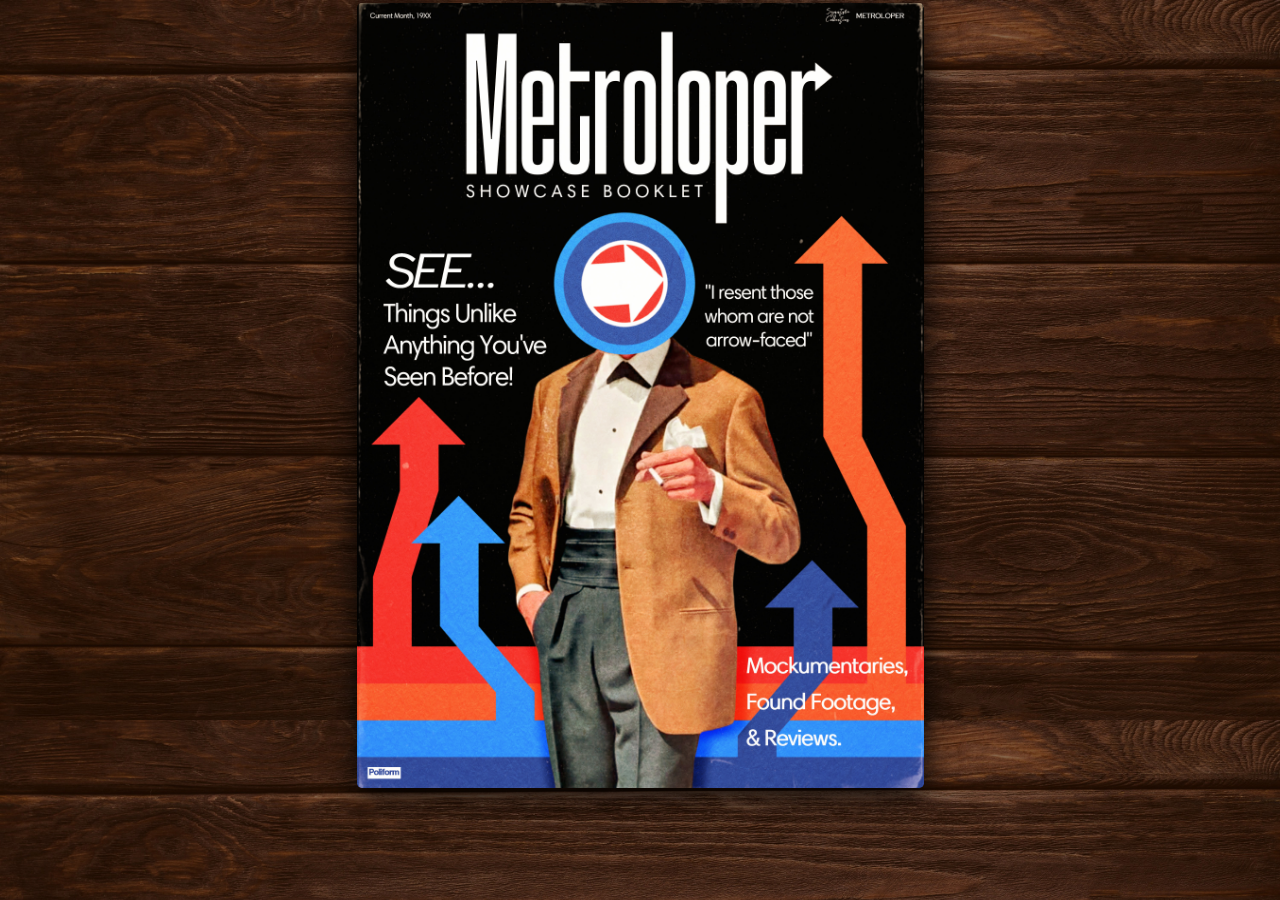
<file: index.html>
<!DOCTYPE html>
<html lang="en">
	<head>
		<title>METROLOPER</title>

		<link rel="icon" sizes="192x192" href="/assets/icon.ico" type="image/x-icon">
		<link rel="shortcut icon" href="/assets/icon.ico" type="image/x-icon">
		<link rel="apple-touch-icon" href="/assets/icon.ico" type="image/x-icon">

		<link rel="stylesheet" href="/scripts/style.css">
		
		<meta charset="UTF-8"/>
		<meta name="keywords" content="metroloper, the metroloper, METROLOPER, ratman team, ratmanteam, terrifier circus, circo terrorifico, netvision, black worm, jeff the ripper, recovered footage, the butterfly site, the static speaks, go to sleep, ct console, ingsoc propaganda, bbc meteorite alert hijacking, selene 572, flines, farawaydrip30">
		<meta name="viewport" content="width=800, height=device-height, initial-scale=0.5, shrink-to-fit=no, minimum-scale=0.5" />
	
		<link rel="preload" as="image" href="/assets/page-assets/cover.jpg" fetchpriority="high">
		<link rel="preload" as="image" href="/assets/page-assets/page1.jpg" fetchpriority="high">
		<link rel="preload" as="image" href="/assets/page-assets/page2.jpg" fetchpriority="high">
		<link rel="preload" as="image" href="/assets/page-assets/page3.png" fetchpriority="high">
		<link rel="preload" as="image" href="/assets/page-assets/page4.png" fetchpriority="high">
		<link rel="preload" as="image" href="/assets/page-assets/page5.png" fetchpriority="high">
		<link rel="preload" as="image" href="/assets/page-assets/page6.jpg" fetchpriority="high">
		
		<!-- Social Media Preview -->
		<meta property="og:title" content="Welcome to METROLOPER">
		<meta property="og:type" content="website">
		<meta property="og:url" content="https://metroloper.com">
		
		<meta property="og:image" content="https://metroloper.github.io/assets/embed_800x.png">
		<meta property="og:image:width" content="800">
		<meta property="og:image:height" content="640">
		<!-- <meta name="theme-color" content="#6B24AE"> -->
		
		<!-- Twitter Preview -->
		<meta property="twitter:title" content="Welcome to METROLOPER">
		<meta property="twitter:site" content="METROLOPER">
		<meta property="twitter:card" content="summary_large_image">
		<meta property="twitter:image:src" content="https://metroloper.github.io/assets/embed_800x.png">
	</head>

	<body>
		<div class="page_main">
			<center>
			
			<table>
				<td id="left_arrow" style="opacity: 0;">
				<svg onclick="previousPage()" class="flipped_arrow_button" data-bbox="20.5 20 160 160" viewBox="0 0 201 200" height="42" width="42" xmlns="http://www.w3.org/2000/svg" data-type="shape">
					<g>
						<path d="M100.5 20c-44.183 0-80 35.817-80 80s35.817 80 80 80 80-35.817 80-80-35.817-80-80-80m13.803 120.144-11.689-11.688 20.367-20.367H44.623v-16.53h78.358l-20.367-20.367 11.689-11.689 40.32 40.321z"/>
					</g>
				</svg>
				</td>
				
				<td class="page_section" id="page_section">
					<a onclick="switchToPage(1)"><img class="full_page pointer" src="/assets/page-assets/cover.jpg" width="567" height="785" loading="eager"></a>
				</td>
				
				<td id="right_arrow" style="opacity: 0;">
					<svg onclick="nextPage()" class="arrow_button" data-bbox="20.5 20 160 160" viewBox="0 0 201 200" height="42" width="42" xmlns="http://www.w3.org/2000/svg" data-type="shape">
						<g>
							<path d="M100.5 20c-44.183 0-80 35.817-80 80s35.817 80 80 80 80-35.817 80-80-35.817-80-80-80m13.803 120.144-11.689-11.688 20.367-20.367H44.623v-16.53h78.358l-20.367-20.367 11.689-11.689 40.32 40.321z"/>
						</g>
					</svg>
				</td>
				
				<map name="page_2_map">
				  <a href="/watchlist"><area id="watchlist_top" shape="rect" coords="0,192,320,295" onclick="location.href = '/watchlist';" onmouseover="page2Change(1)" onmouseout="page2Change(0)"></a>
				  <a class="pointer"><area id="works" shape="rect" coords="0,289,276,388" onclick="switchToPage(2)" onmouseover="page2Change(2)" onmouseout="page2Change(0)"></a>
				  <a href="/watchlist"><area id="watchlist_bottom" shape="rect" coords="0,452,567,780" onclick="location.href = '/watchlist';" onmouseover="page2Change(3)" onmouseout="page2Change(0)"></a>
				</map>
			</table>
			
			</center>
		</div>
		<script type="text/javascript" src="/scripts/script.js"></script>
	</body>
</html>
</file>
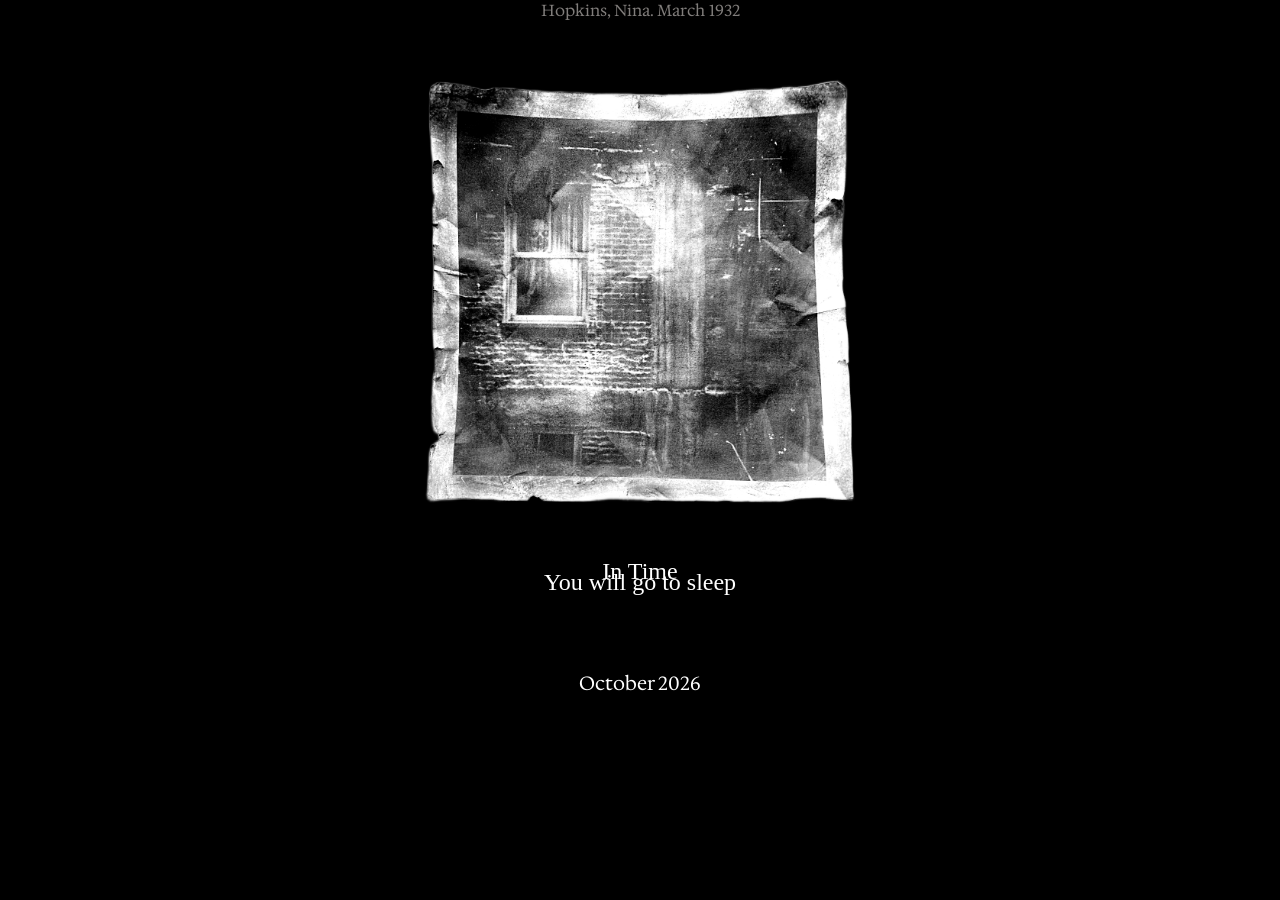
<file: october/index.html>
<!DOCTYPE html>
<html lang="en" style="background-image: none;">
	<head>
		<title>SLEEP</title>

		<!-- <link rel="icon" sizes="192x192" href="/assets/icon.ico" type="image/x-icon">
		<link rel="shortcut icon" href="/assets/icon.ico" type="image/x-icon">
		<link rel="apple-touch-icon" href="/assets/icon.ico" type="image/x-icon"> -->

		<link rel="stylesheet" href="/scripts/style.css">
		
		<meta charset="UTF-8"/>
		<meta name="keywords" content="metroloper, the metroloper, METROLOPER, ratman team, ratmanteam, terrifier circus, circo terrorifico, netvision, black worm, jeff the ripper, recovered footage, the butterfly site, the static speaks, go to sleep, ct console, ingsoc propaganda, bbc meteorite alert hijacking, selene 572, flines, farawaydrip30">
		<meta name="viewport" content="width=800, height=device-height, initial-scale=0.5, shrink-to-fit=no, minimum-scale=0.5" />
	
		<link rel="preconnect" href="https://fonts.googleapis.com">
		<link rel="preconnect" href="https://fonts.gstatic.com" crossorigin>
		<link href="https://fonts.googleapis.com/css2?family=Courier+Prime:ital,wght@0,400;0,700;1,400;1,700&family=Hedvig+Letters+Serif:opsz@12..24&family=Homemade+Apple&display=swap" rel="stylesheet">
	
		<style>
			.homemade-apple-regular {
			  font-family: "Homemade Apple", cursive;
			  font-weight: 400;
			  font-style: normal;
			}
			
			.hedvig-letters-serif {
			  font-family: "Hedvig Letters Serif", serif;
			  font-optical-sizing: auto;
			  font-weight: 400;
			  font-style: normal;
			}
			
			.courier-prime-regular {
			  font-family: "Courier Prime", monospace;
			  font-weight: 400;
			  font-style: normal;
			}

			.courier-prime-bold {
			  font-family: "Courier Prime", monospace;
			  font-weight: 700;
			  font-style: normal;
			}

			.courier-prime-regular-italic {
			  font-family: "Courier Prime", monospace;
			  font-weight: 400;
			  font-style: italic;
			}

			.courier-prime-bold-italic {
			  font-family: "Courier Prime", monospace;
			  font-weight: 700;
			  font-style: italic;
			}

			
			a {
				color: white;
			}
			
			p {
				color: black;
			}
		</style>
	</head>

	<body style="background-image: none;">
		<div class="page_main">
			<center>
				<div style="z-index: -1; position: absolute; width: 200px; text-align: left;">
					<p class="courier-prime-regular" style="font-size: 1.1em; margin-left: -14.5rem; margin-top: -1rem;">
						At the same time, Nina<br>Hopkins, Randy’s girlfriend<br>and a writer of the school's<br>newsletter, would publicize an<br>anecdote that happened to her<br>the week leading up to Randy’s<br>murder. She also attached a<br>picture to her story,<br>revealing that she had<br>potentially witnessed somebody<br>stalking Randy, although some<br>brushed off her story as fake.<br>Nina was positive that it was<br>
					</p>
				</div>
			
				<div style="z-index: 4;">
					<a class="hedvig-letters-serif" style="color: #807D7B; z-index: 2;">Hopkins, Nina. March 1932</a>
				</div>
				
				<a href="https://youtu.be/V6tEGzOung8?si=pQbCzTGGbNBUOHZc"><img style="width: 550px; margin-top: -6rem; z-index: 4;" src="/october/assets/picture.png"/></a>
				<br>

				<div style="margin-bottom: 2rem; margin-top: -8rem; z-index: 4; color: white;">
					<p class="homemade-apple-regular" style="font-size: 1.5em; color: white;">In Time</p>
					<p class="homemade-apple-regular" style="font-size: 1.5em; margin-top: -2.5rem; color: white;">You will go to sleep</p>
					<br>
				</div>
				
				<div style="z-index: 2;">
					<a href=".." class="hedvig-letters-serif" style="text-decoration: none; color: white; font-size: 1.2em; z-index: 4;">October 2026</a>
				</div>
			</center>
		</div>
	</body>
</html>
</file>
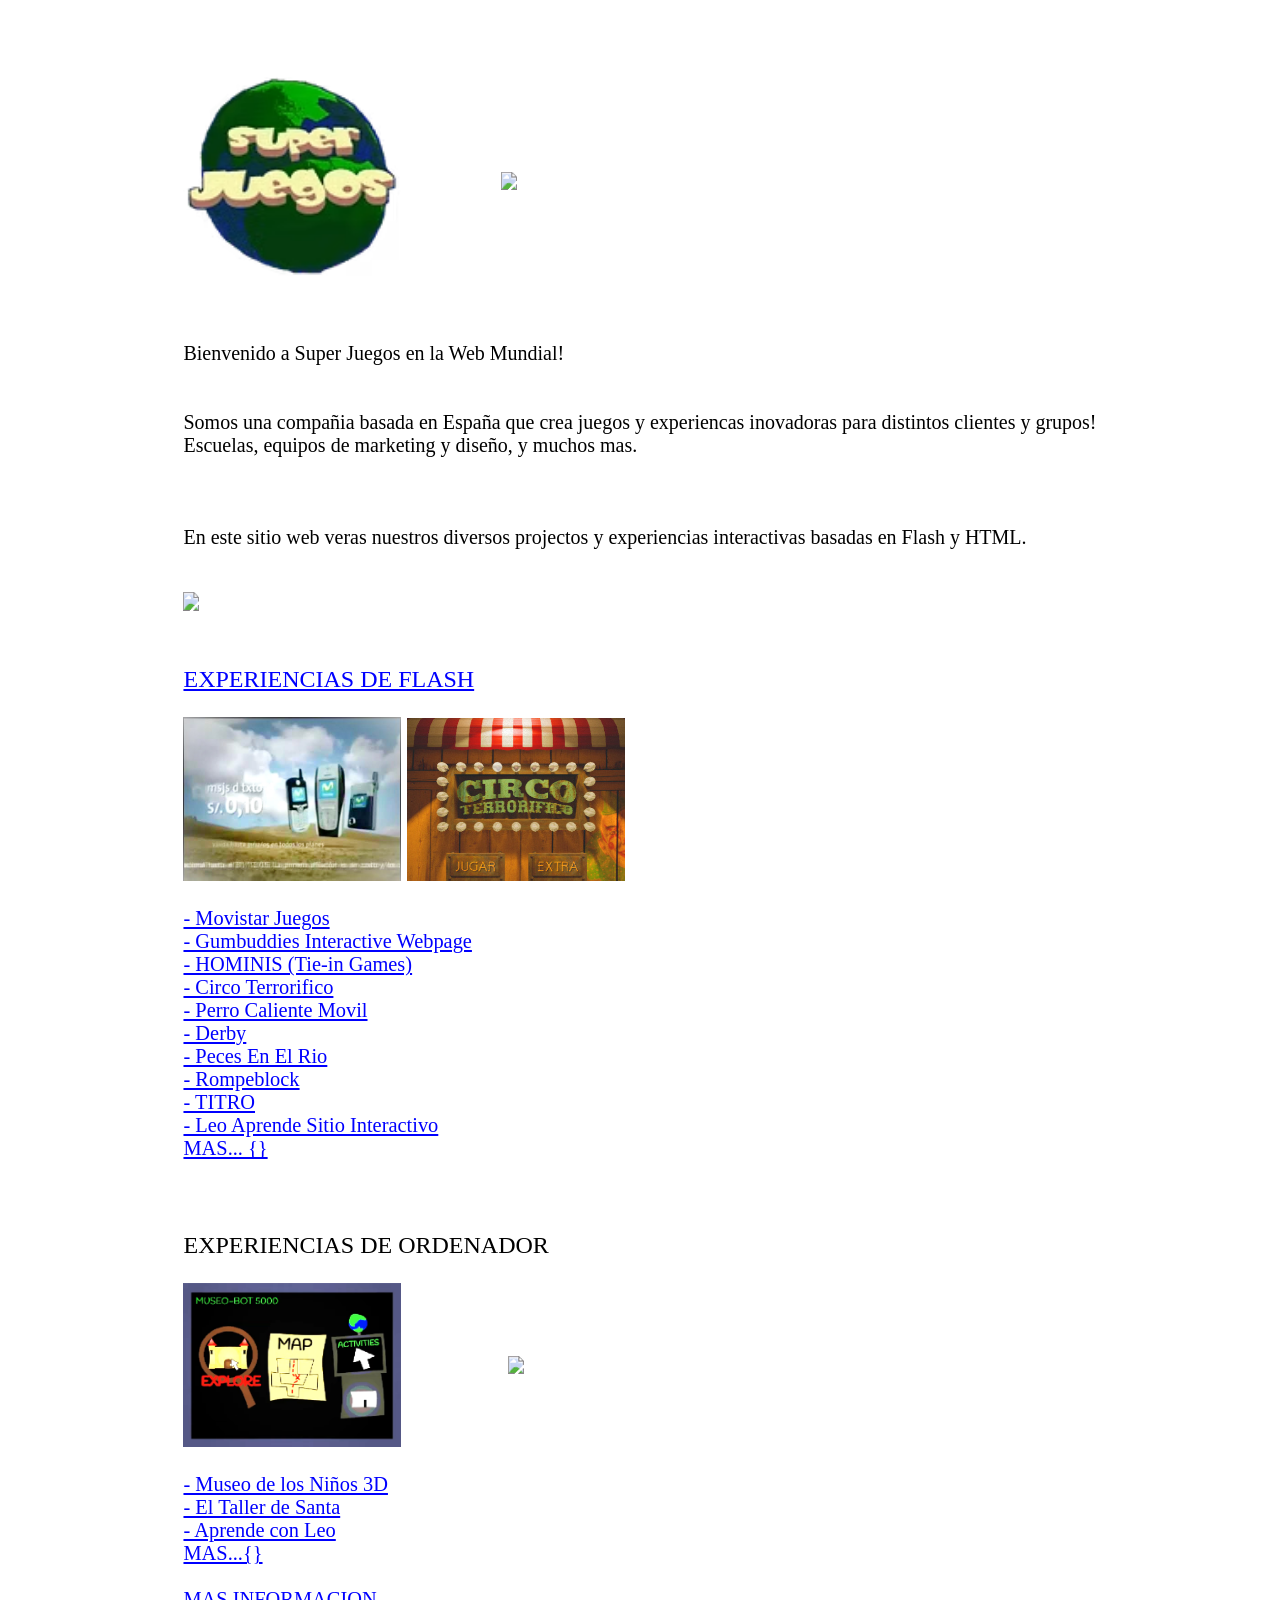
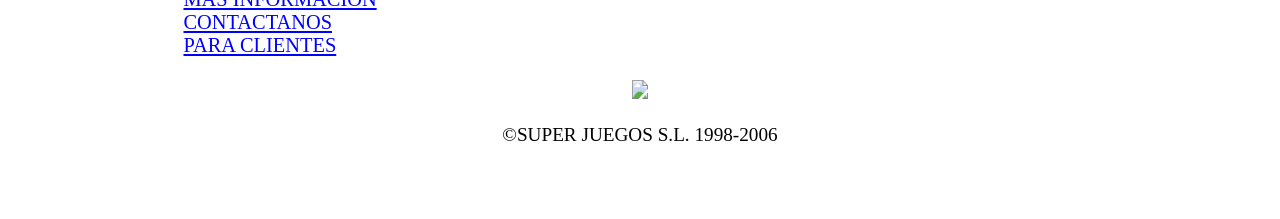
<file: superjuegos/index.html>
<!DOCTYPE html>
<html lang="en">
	<head>
		<title>Super Juegos</title>

		<link rel="icon" sizes="192x192" href="/superjuegos/assets/favicon.ico" type="image/x-icon">
		<link rel="shortcut icon" href="/superjuegos/assets/favicon.ico" type="image/x-icon">
		<link rel="apple-touch-icon" href="/superjuegos/assets/favicon.ico" type="image/x-icon">

		<link rel="stylesheet" href="/scripts/style.css">
		
		<meta charset="UTF-8"/>
		<meta name="keywords" content="metroloper, the metroloper, METROLOPER, ratman team, ratmanteam, terrifier circus, circo terrorifico, netvision, black worm, jeff the ripper, recovered footage, the butterfly site, the static speaks, go to sleep, ct console, ingsoc propaganda, bbc meteorite alert hijacking, selene 572, flines, farawaydrip30">
		<meta name="viewport" content="width=800, height=device-height, initial-scale=0.5, shrink-to-fit=no, minimum-scale=0.5" />
	</head>

	<body style="background-image: none; background-color: white;">
		<div class="page_main">
			<center>
				<br>
				<br>
				<br>
				<br>
				<a href=".."><img src="/superjuegos/assets/planet.png" style="float: left; width: 218px;"/></a>
				<img src="/superjuegos/assets/missing.png" style="float: left; width: 16px; margin-left: 100px; margin-top: 100px;"/>
				<br>
				
				<div style="text-align: left; font-size: 1.25em; float: left;">
					<br><br>
					<p>
					Bienvenido a Super Juegos en la Web Mundial!
					<br><br><br>Somos una compañia basada en España que crea juegos y experiencas inovadoras para distintos clientes y grupos!
					<br>Escuelas, equipos de marketing y diseño, y muchos mas.
					<br><br><br><br>En este sitio web veras nuestros diversos projectos y experiencias interactivas basadas en Flash y HTML. 
					</p>
					<br>
					<img src="/superjuegos/assets/missing.png" style="float: left; width: 16px;"/>
					<br>
				</div>
				<br>
				
				<div style="text-align: left; font-size: 1.5em; float: left; width: 100%;">
					<br>
					<p style="color: blue; text-decoration: underline;">EXPERIENCIAS DE FLASH</p>
					<img src="/superjuegos/assets/screenshot_1.jpg" style="width: 218px;"/>
					<a href="https://youtu.be/FEUMyYMGdBI?si=FHXOZQ5DmOtqJx50"><img src="/superjuegos/assets/screenshot_2.jpg" style="width: 218px;"/></a>
					<br>
					<p style="color: blue; text-decoration: underline; font-size: 0.85em;">
					- Movistar Juegos
					<br>- Gumbuddies Interactive Webpage
					<br>- HOMINIS (Tie-in Games)
					<br>- Circo Terrorifico
					<br>- Perro Caliente Movil
					<br>- Derby
					<br>- Peces En El Rio
					<br>- Rompeblock
					<br>- TITRO
					<br>- Leo Aprende Sitio Interactivo
					<br>MAS... {}
					</p>
					<br>
					<a href="" style="text-decoration: none;"><p style="color: black; text-decoration: none;">EXPERIENCIAS DE ORDENADOR</p></a>
					<img src="/superjuegos/assets/screenshot_3.png" style="width: 218px;"/>
					<img src="/superjuegos/assets/missing2.png"/>
					<br>
					<p style="color: blue; text-decoration: underline; font-size: 0.85em;">
					- Museo de los Niños 3D
					<br>- El Taller de Santa
					<br>- Aprende con Leo
					<br>MAS...{}
					<br>
					<br>MAS INFORMACION
					<br>CONTACTANOS
					<br>PARA CLIENTES
					</p>
					<center><img src="/superjuegos/assets/missing.png" style="float: center; width: 16px; margin-top: -100px;"/></center>
					<p style="float: center; text-align: center; font-size: 0.8em;">©SUPER JUEGOS S.L. 1998-2006</p>
					<br>
					<br>
				</div>
			</center>
		</div>
	</body>
</html>
</file>
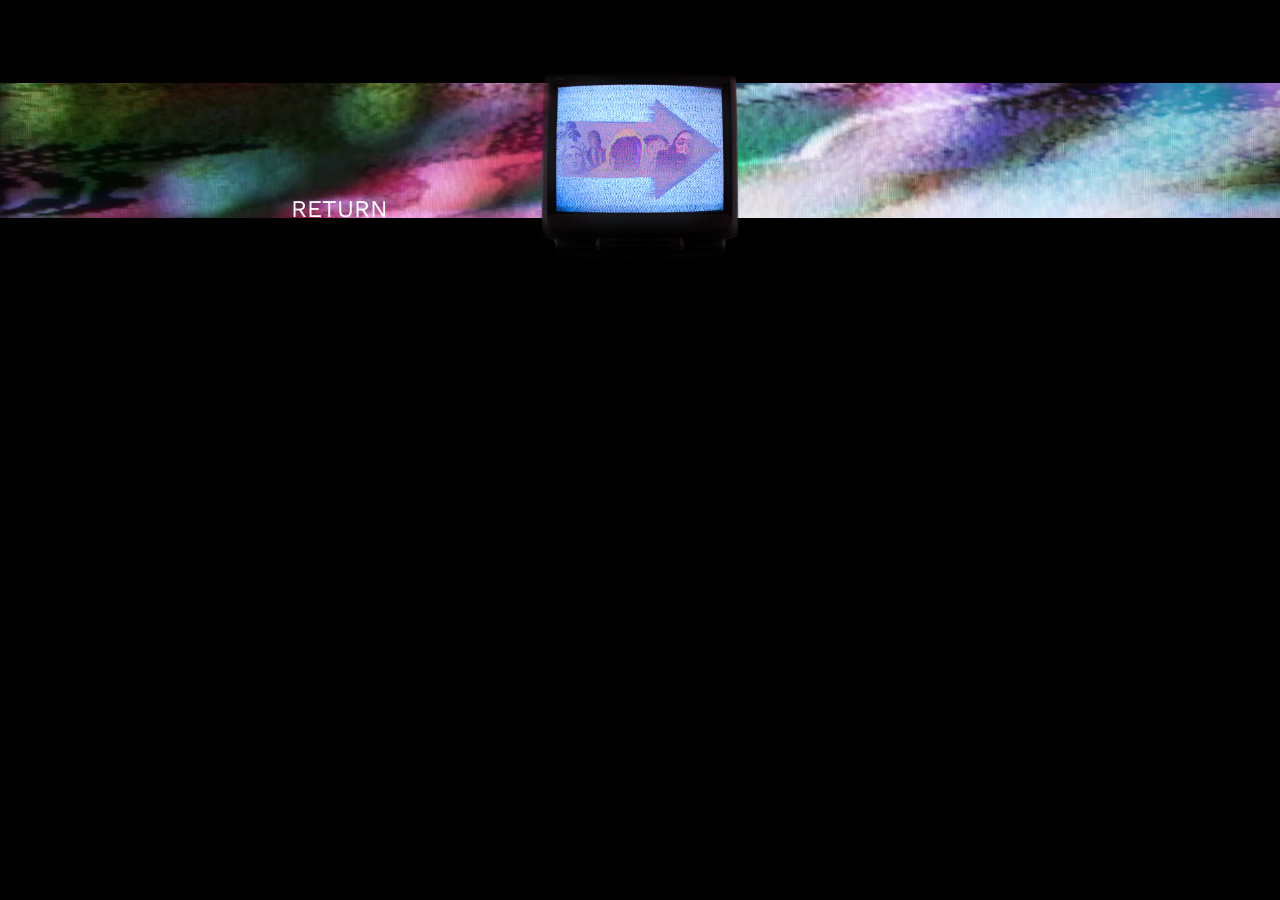
<file: watchlist/index2.html>
<!DOCTYPE html>
<html lang="en" style="background-image: none;">
	<head>
		<title>Analog & Digital Horror Watchlist | METROLOPER</title>

		<link rel="icon" sizes="192x192" href="/assets/icon.ico" type="image/x-icon">
		<link rel="shortcut icon" href="/assets/icon.ico" type="image/x-icon">
		<link rel="apple-touch-icon" href="/assets/icon.ico" type="image/x-icon">

		<link rel="stylesheet" href="/scripts/style.css">
		
		<meta charset="UTF-8"/>
		<meta name="keywords" content="metroloper, the metroloper, METROLOPER, ratman team, ratmanteam, terrifier circus, circo terrorifico, netvision, black worm, jeff the ripper, recovered footage, the butterfly site, the static speaks, go to sleep, ct console, ingsoc propaganda, bbc meteorite alert hijacking, selene 572, flines, farawaydrip30">
		<meta name="viewport" content="width=800, height=device-height, initial-scale=0.5, shrink-to-fit=no, minimum-scale=0.5" />
	
		<link rel="preconnect" href="https://fonts.googleapis.com">
		<link rel="preconnect" href="https://fonts.gstatic.com" crossorigin>
		<link href="https://fonts.googleapis.com/css2?family=Work+Sans:ital,wght@0,100..900;1,100..900&display=swap" rel="stylesheet">
	
		<style>
			.work-sans {
			  font-family: "Work Sans", sans-serif;
			  font-optical-sizing: auto;
			  font-weight: <weight>;
			  font-style: normal;
			}
		</style>
	</head>

	<body style="background-image: none;">
		<div class="top" style="
		width: 100vw;
		height: 25vh;
		
		display: flex;
		display: -ms-flexbox;
		align-items: center;
		justify-content: center;
		
		margin: auto;
		padding: auto;
		margin-top: 4%;">
			<img src="/watchlist/assets/static.jpg" style="position: absolute; z-index: -1; width: 100%; height: 15%; margin-top: -2%;"/>
			<p class="work-sans" style="color: white; font-size: 1.5em; margin-left: -47%; margin-top: 9%;">RETURN</p>
			<img src="/watchlist/assets/Metro Cover.png" style="width: 15.5%; position: absolute;"/>
		</div>
		
	</body>
</html>
</file>
<file: scripts/style.css>
html {
	min-height: 100vh;
	min-height: -webkit-fill-available;
	background-color: black;
	background-image: url('/assets/bg.jpg');
	background-repeat: repeat;
	background-attachment: fixed;
	background-size: 100%;
}

body {
	min-height: 100vh;
	min-height: -webkit-fill-available;
	
	display: flex;
	display: -ms-flexbox;
	align-items: center;
	justify-content: center;
	
	margin: auto;
	padding: auto;
}

.page_section {
	text-align: center;
	width: 100%;
}

.page_main {
	width: 100%;
	height: 100%;
	
	display: flex;
	display: -ms-flexbox;
	align-items: center;
	justify-content: center;
	
	margin: auto;
	padding: auto;
}

.full_page {
	position: relative;
	z-index: 3;
	filter: drop-shadow(0 0.5rem 1rem #000);
	border-radius: 0.3rem 0.3rem;
}

.left_page {
	position: relative;
	z-index: 3;
	filter: drop-shadow(0 0.5rem 1rem #000);
	border-radius: 0.3rem 0rem 0rem 0.3rem;
}

.right_page {
	position: relative;
	z-index: 0;
	filter: drop-shadow(0 0.5rem 1rem #000);
	border-radius: 0rem 0.3rem 0.3rem 0rem;
}

.pointer {
	cursor: auto;
}

.pointer:hover {
	cursor: pointer;
}

.arrow_button {
	padding: 0 50px 0 50px;
	margin: auto;
	transition:0.2s;
	filter: invert(100%) brightness(200%);
	z-index: 2;
}

.arrow_button:hover {
	transform: scale(1.25, 1.25);
	transform-origin: center;
	cursor: pointer;
	transition:0.2s;
}

.flipped_arrow_button {
	padding: 0 50px 0 50px;
	margin: auto;
	
	filter: invert(100%) brightness(200%);
	z-index: 2;
	transition:0.2s;
	transform: scale(-1,1);
}

.flipped_arrow_button:hover {
	transform: scale(-1.25, 1.25);
	transform-origin: center;
	cursor: pointer;
	transition:0.2s;
}
</file>
